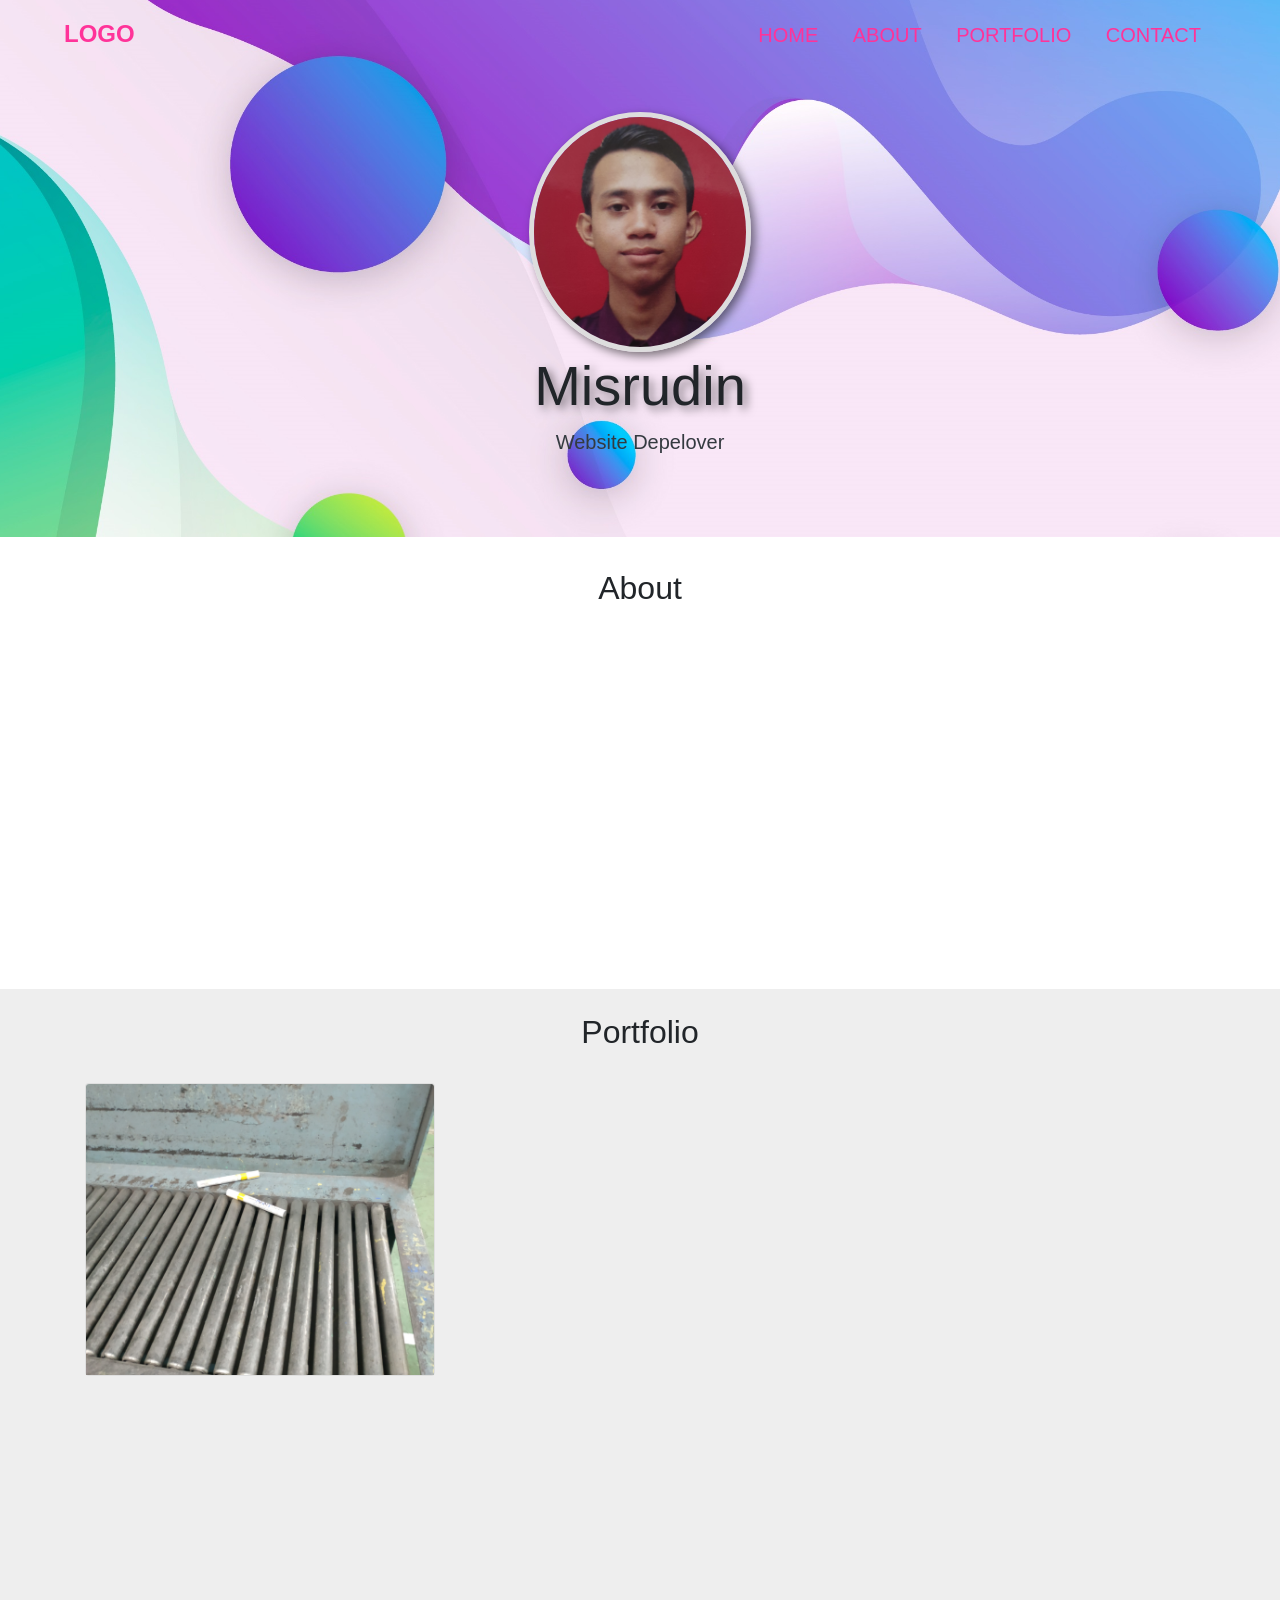
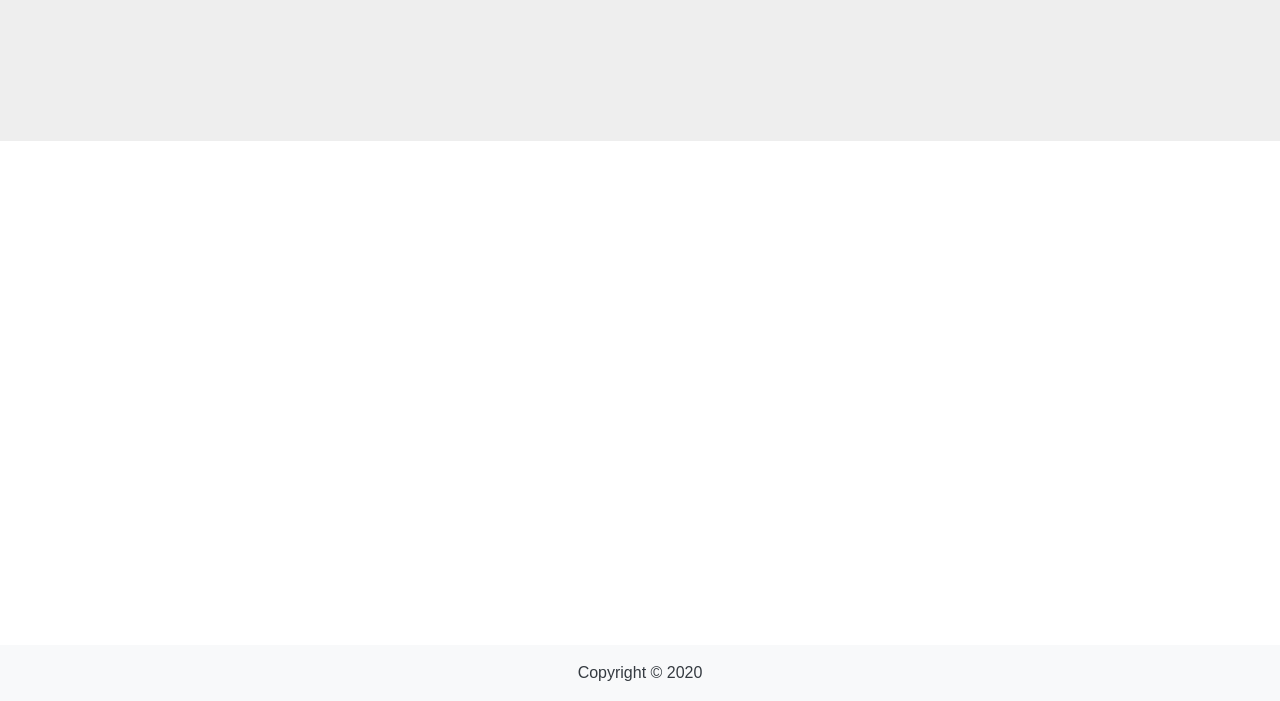
<file: index.html>
<!DOCTYPE html>
<html lang="en">
<head>
    <meta charset="UTF-8">
    <meta name="viewport" content="width=device-width, initial-scale=1.0">
    <meta http-equiv="X-UA-Compatible" content="ie=edge">
    <title>Halaman Profil</title>
        <!-- Bootstrap CSS -->
    <link rel="stylesheet" href="css/bootstrap.css">
    <!-- aswesome -->
    <link rel="stylesheet" href="css/all.css">

    <!-- google font -->
    <link href="https://fonts.googleapis.com/css?family=Lora:400,700|Montserrat:200,400,600&display=swap" rel="stylesheet">

    <!-- css my -->

    <link rel="stylesheet" href="css/style.css">
</head>
<body>

    <div class="wrapper">
        <header>
            <nav>
                <div class="menu-icon">
                    <i class="fa fa-bars fa-2x"></i>
                </div>

                <div class="logo">
                    <a href="#home">logo</a>
                </div>

                <div class="menu">
                    <ul>
                        <li><a class="tombol" href="#home">Home</a></li>
                        <li><a class="tombol" href="#about">About</a></li>
                        <li><a class="tombol" href="#portfolio">Portfolio</a></li>
                        <li><a class="tombol" href="#contact">Contact</a></li>
                    </ul>
                </div>
            </nav>

            <div class="jumbotron jumbotron-fluid" id="home">
              <div class="container text-center mt-5">
                <img src="img/aing.png" width="20%" class="rounded-circle">
                <h1 class="display-4">Misrudin</h1>
                <p class="lead text-dark">Website Depelover</p>
              </div>
            </div>

        </header>



            <section id="about" class="about">
            <div class="container">

                <div class="row mb-4">
                    <div class="col text-center">
                        <h2>About</h2>
                    </div>
                </div>

                <div class="row text-center justify-content-center">
                    <div class="col-md-5">
                        <p class="pkiri">Lorem ipsum dolor sit amet, consectetur adipisicing elit, sed do eiusmod
                        tempor incididunt ut labore et dolore magna aliqua. Ut enim ad minim veniam,
                        quis nostrud exercitation ullamco laboris nisi ut aliquip ex ea commodo
                        consequat.</p>
                    </div>
                    <div class="col-md-5">
                        <p class="pkanan">Lorem ipsum dolor sit amet, consectetur adipisicing elit, sed do eiusmod
                        tempor incididunt ut labore et dolore magna aliqua. Ut enim ad minim veniam,
                        quis nostrud exercitation ullamco laboris nisi ut aliquip ex ea commodo
                        consequat.</p>
                    </div>
                </div>

            </div>
            </section>


            <section id="portfolio" class="portfolio pb-4">
            <div class="container">
                <div class="row text-center">
                    <div class="col mb-4 pt-4">
                        <h2>Portfolio</h2>
                    </div>
                </div>

                <div class="row mb-4">
                    <div class="col-sm">
                        <div class="card">
                          <img src="img/1.jpg" class="card-img-top">
                        
                        </div>
                    </div>
                
                    <div class="col-sm">
                        <div class="card">
                          <img src="img/1.jpg" class="card-img-top">
                         
                        </div>
                    </div>

                    <div class="col-sm">
                        <div class="card">
                          <img src="img/1.jpg" class="card-img-top">
                        
                        </div>
                    </div>

                </div>

                <div class="row mb-4">
                    <div class="col-sm">
                        <div class="card">
                          <img src="img/1.jpg" class="card-img-top">
                      
                        </div>
                    </div>
                
                    <div class="col-sm">
                        <div class="card">
                          <img src="img/1.jpg" class="card-img-top">
                          
                        </div>
                    </div>

                    <div class="col-sm">
                        <div class="card">
                          <img src="img/1.jpg" class="card-img-top thumbnail">
                          
                        </div>
                    </div>

                </div>

            </div>
            </section>



            <section id="contact" class="contact py-4 mb-5">
                <div class="container">
                <div class="row text-center mb-4">
                    <div class="col">
                        <h2>Contact</h2>
                    </div>
                </div>

                <div class="row justify-content-center">
                    <div class="col-lg-4">
                        <div class="card text-white bg-primary mb-3 text-center">
                          <div class="card-body">
                            <h5 class="card-title">Contact</h5>
                            <p class="card-text">Some quick example text to build on the.</p>
                          </div>
                        </div>

                        <ul class="list-group">
                          <li class="list-group-item"><h2>Location</h2></li>
                          <li class="list-group-item">My Office</li>
                          <li class="list-group-item">Ciherang Rt 1/Rw 12</li>
                          <li class="list-group-item">Desa Limbangan</li>
                        </ul>
                    </div>
                    <div class="col-lg-6">
                        <form>
                          <div class="form-group">
                            <label for="nama">Nama</label>
                            <input type="text" class="form-control" id="nama">
                          </div>
                          <div class="form-group">
                            <label for="email">Email</label>
                            <input type="text" class="form-control" id="email">
                          </div>
                          <div class="form-group">
                            <label for="pesan">Pesan</label>
                            <textarea class="form-control" id="pesan"></textarea>
                          </div>
                          <div class="form-group">
                            <button class="btn btn-primary">Kirim</button>
                          </div>
                        </form>
                    </div>
                </div>
                </div>
            </section>

        <div class="content">
         
        </div>
    </div>


    <footer class="bg-light text-dark">
        <div class="container text-center pt-3">
        <div class="row">
            <div class="col">
                <p>Copyright &copy 2020</p>
            </div>
        </div>
        </div>
    </footer>







   
    <script src="js/jquery-3.4.1.min.js"></script>
    <script src="js/popper.min.js"></script>
    <script src="js/bootstrap.js"></script>
    <script src="js/all.js"></script>
    <script src="js/script.js"></script>
</body>
</html>
</file>
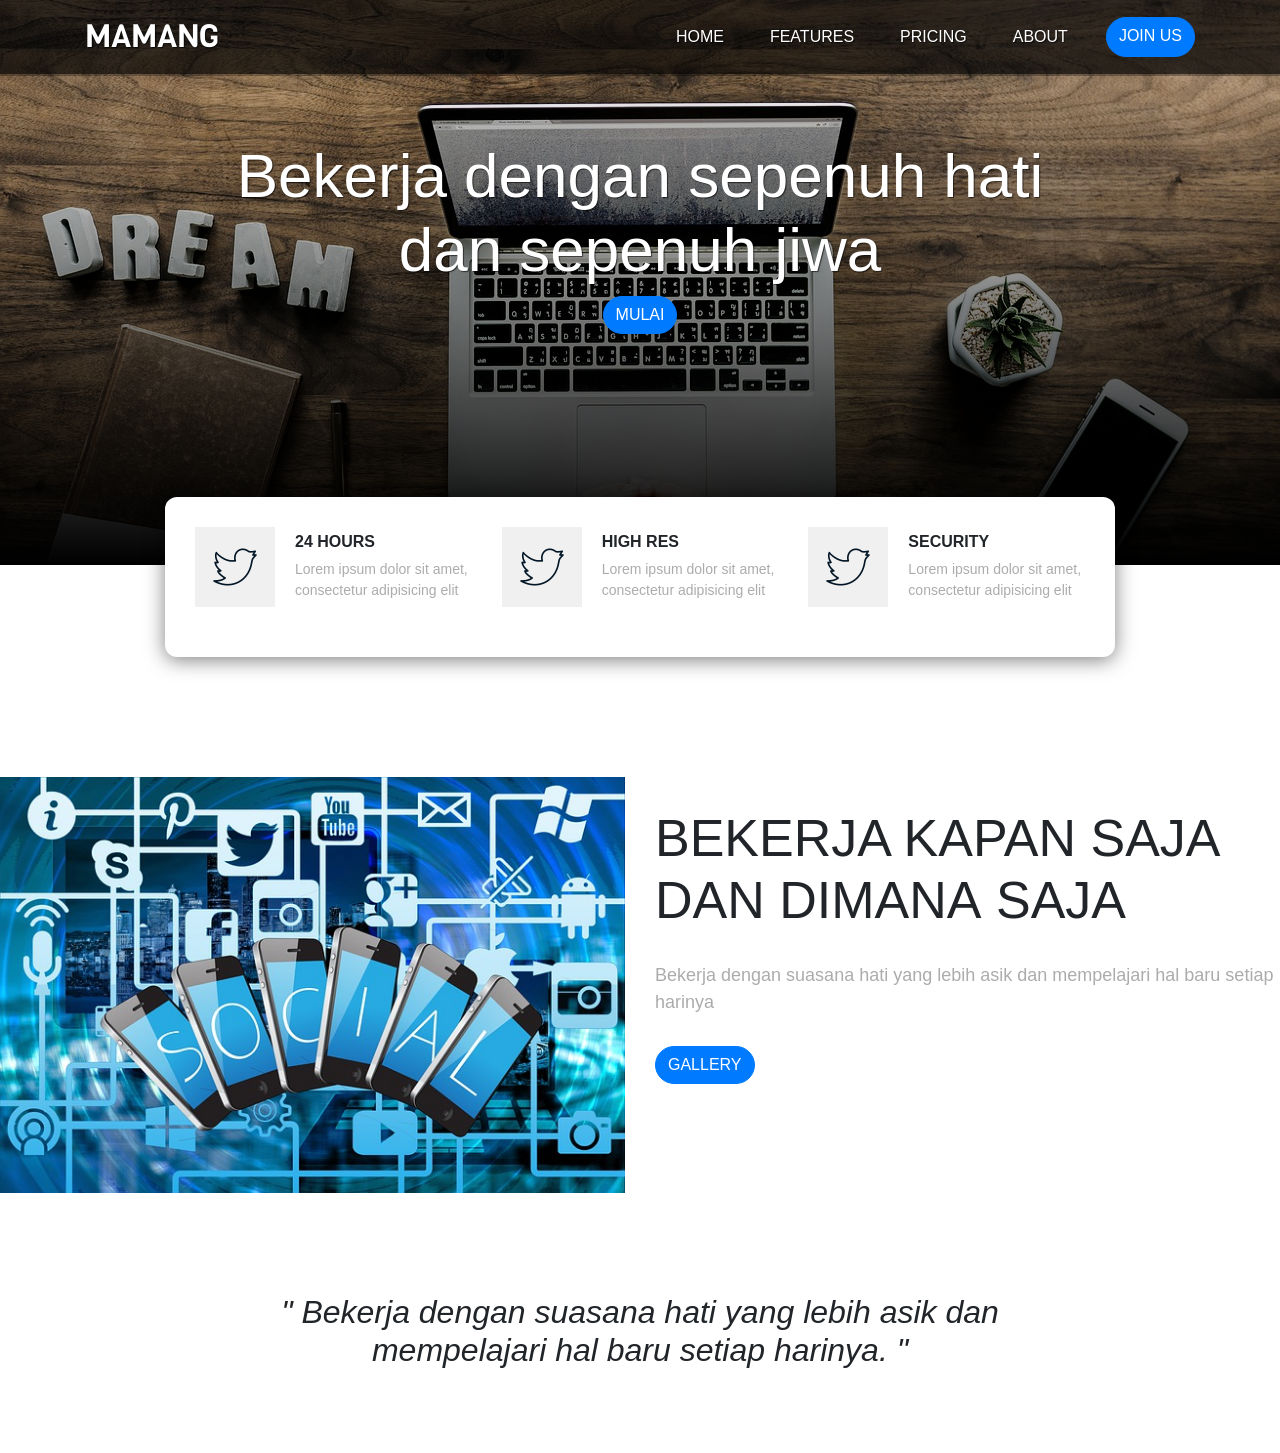
<file: webmamang/index.html>
<!doctype html>
<html lang="en">
  <head>
    <!-- Required meta tags -->
    <meta charset="utf-8">
    <meta name="viewport" content="width=device-width, initial-scale=1, shrink-to-fit=no">

    <!-- Bootstrap CSS -->
    <link rel="stylesheet" href="https://stackpath.bootstrapcdn.com/bootstrap/4.3.1/css/bootstrap.min.css" integrity="sha384-ggOyR0iXCbMQv3Xipma34MD+dH/1fQ784/j6cY/iJTQUOhcWr7x9JvoRxT2MZw1T" crossorigin="anonymous">
    <!-- font google -->
    <link href="https://fonts.googleapis.com/css?family=Viga&display=swap" rel="stylesheet">

    <!-- my css -->
    <link rel="stylesheet" href="css/style.css">


    <title>Busniess with Mamang</title>
  </head>
  <body>
    
    <!-- navbar -->
    <nav class="navbar fixed-top navbar-expand-lg navbar-light" id="menu">
      <div class="container">
        <a class="navbar-brand" href="#">MAMANG</a>
        <button class="navbar-toggler" type="button" data-toggle="collapse" data-target="#navbarNavAltMarkup" aria-controls="navbarNavAltMarkup" aria-expanded="false" aria-label="Toggle navigation">
          <span class="navbar-toggler-icon"></span>
        </button>
        <div class="collapse navbar-collapse" id="navbarNavAltMarkup">
          <div class="navbar-nav ml-auto">
            <a class="nav-item nav-link active page-scroll" href="#home">Home <span class="sr-only">(current)</span></a>
            <a class="nav-item nav-link page-scroll" href="#fitur">Features</a>
            <a class="nav-item nav-link page-scroll" href="#">Pricing</a>
            <a class="nav-item nav-link page-scroll" href="#">About</a>
            <a class="tombol btn btn-primary" href="#">Join Us</a>
           
          </div>
        </div>
  </div>
</nav>
    <!-- akhir navbar -->


    <!-- jumbotron -->
    <section id="home">
        <div class="jumbotron jumbotron-fluid">
        <div class="container">
          <h1 class="display-4">Bekerja dengan sepenuh <span>hati</span><br> dan sepenuh <span>jiwa</span></h1>
          <a href="" class="btn btn-primary tombol">Mulai</a>
        </div>
      </div>
    <!-- akhir jumbotron -->

    <!-- container -->
    <div class="container">

      <!-- info panel -->
          <div class="row justify-content-center">
            <div class="col-10 info-panel">
              <div class="row">

                  <div class="col-lg">
                    <img src="img/lg.png" alt="asu" class="float-left">
                    <h4>24 Hours</h4>
                    <p>Lorem ipsum dolor sit amet, consectetur adipisicing elit</p>
                  </div>

                  <div class="col-lg">
                    <img src="img/lg.png" alt="asu" class="float-left">
                    <h4>High Res</h4>
                    <p>Lorem ipsum dolor sit amet, consectetur adipisicing elit</p>
                  </div>

                <div class="col-lg">
                  <img src="img/lg.png" alt="asu" class="float-left">
                  <h4>Security</h4>
                  <p>Lorem ipsum dolor sit amet, consectetur adipisicing elit</p>
                </div>

              </div>
            </div>
          </div>
          </section>
      <!-- ahir info panel -->

      <!-- working space -->
      <section id="fitur">
      <div class="row workingspace">
        <div class="col-lg-6">
          <img src="img/workingspace.jpg" alt="working space" class="img-fluid">
        </div>
        <div class="col-lg-6">
          <h3>Bekerja <span>kapan</span> saja dan <span>Dimana</span> Saja</h3>
          <p>Bekerja dengan suasana hati yang lebih asik dan mempelajari hal baru setiap harinya</p>
          <a href="" class="btn btn-primary tombol">Gallery</a>
        </div>
      </div>
      </section>
      <!-- ahir working space -->

      <!-- textimonial -->
      <section class="testimonial">
        <div class="row justify-content-center">
          <div class="col-lg-8">
            <h5>" Bekerja dengan suasana hati yang lebih asik dan mempelajari hal baru setiap harinya. "
            </h5>
          </div>
        </div>
      </section>

      <!-- testimonial ahir -->




      <!-- footer -->

      <!-- footer ahir -->

    </div>
    <!-- ahir container -->




    <!-- Optional JavaScript -->
    <!-- jQuery first, then Popper.js, then Bootstrap JS -->
    <script src="https://code.jquery.com/jquery-3.3.1.slim.min.js" integrity="sha384-q8i/X+965DzO0rT7abK41JStQIAqVgRVzpbzo5smXKp4YfRvH+8abtTE1Pi6jizo" crossorigin="anonymous"></script>
    <script src="js/jquery.easing.1.3.js"></script>
    <script src="https://cdnjs.cloudflare.com/ajax/libs/popper.js/1.14.7/umd/popper.min.js" integrity="sha384-UO2eT0CpHqdSJQ6hJty5KVphtPhzWj9WO1clHTMGa3JDZwrnQq4sF86dIHNDz0W1" crossorigin="anonymous"></script>
    <script src="https://stackpath.bootstrapcdn.com/bootstrap/4.3.1/js/bootstrap.min.js" integrity="sha384-JjSmVgyd0p3pXB1rRibZUAYoIIy6OrQ6VrjIEaFf/nJGzIxFDsf4x0xIM+B07jRM" crossorigin="anonymous"></script>
    <script src="js/style.js"></script>
  </body>
</html>
</file>
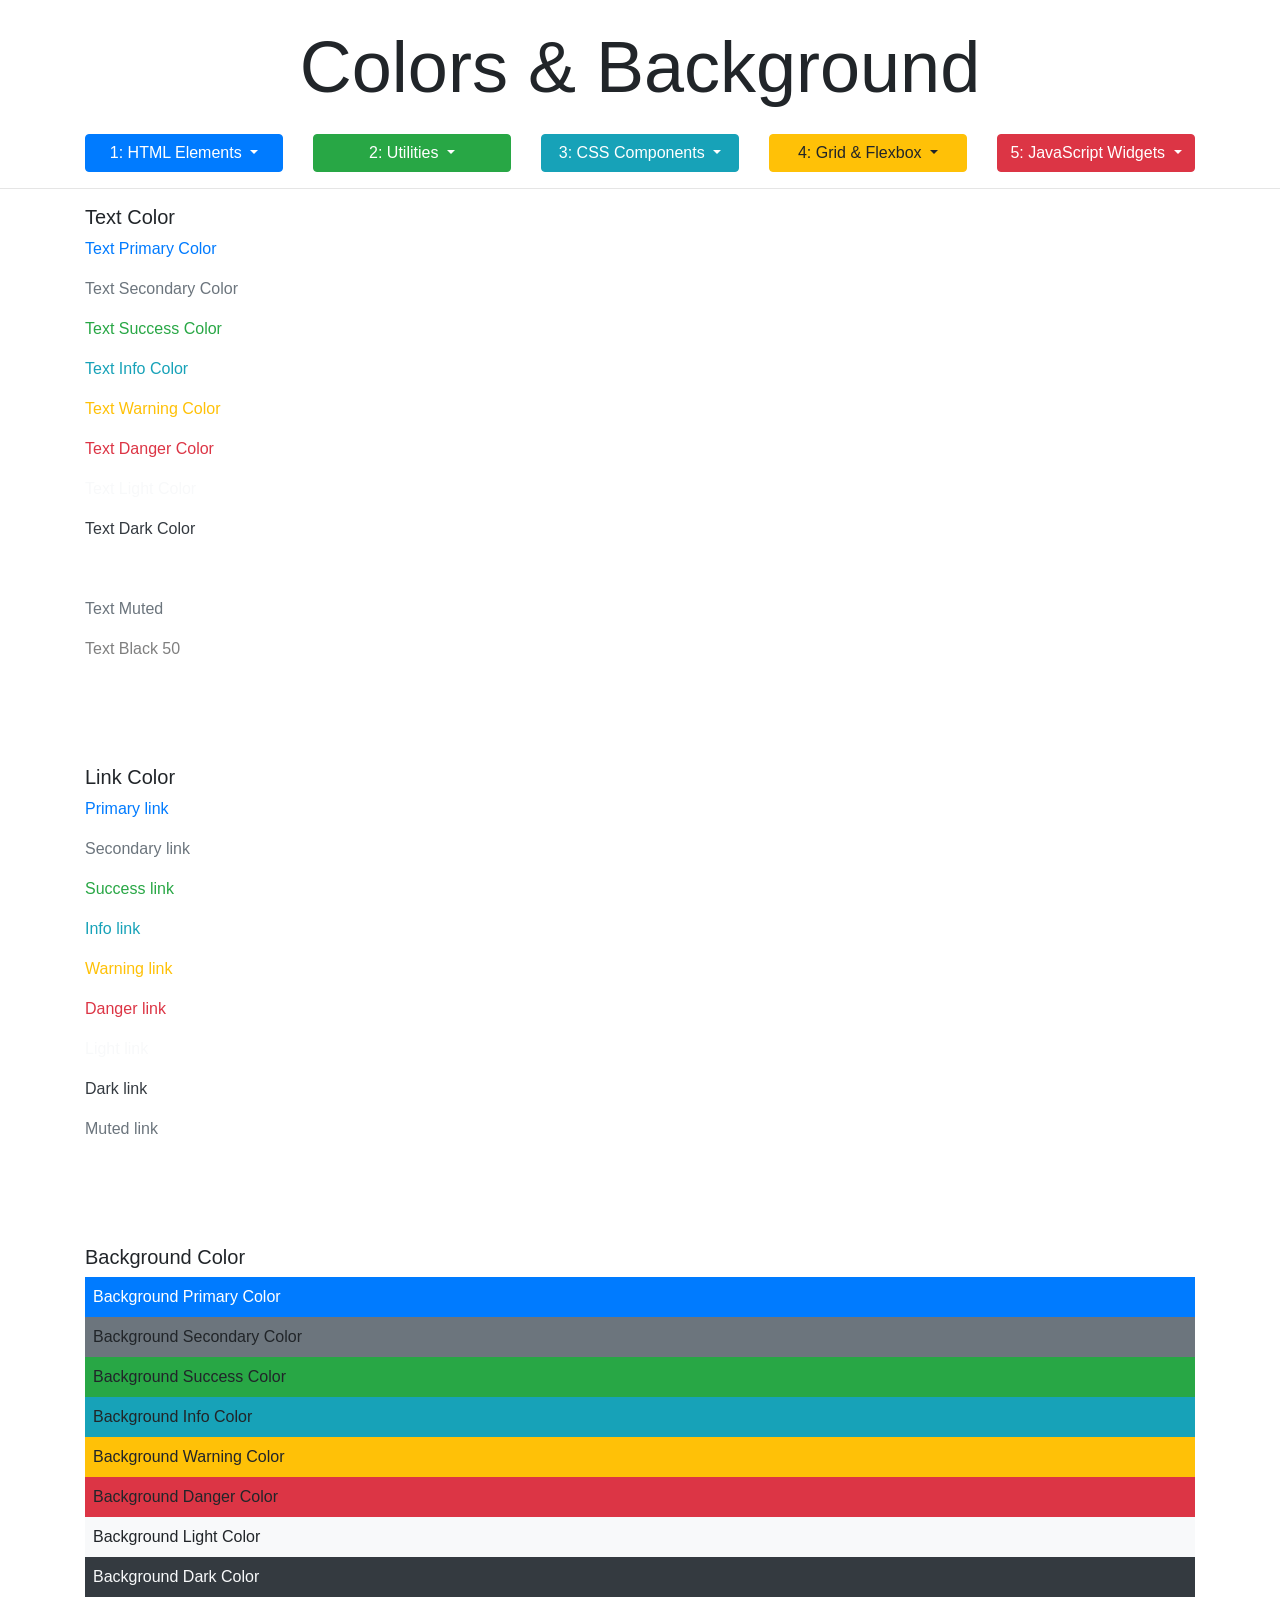
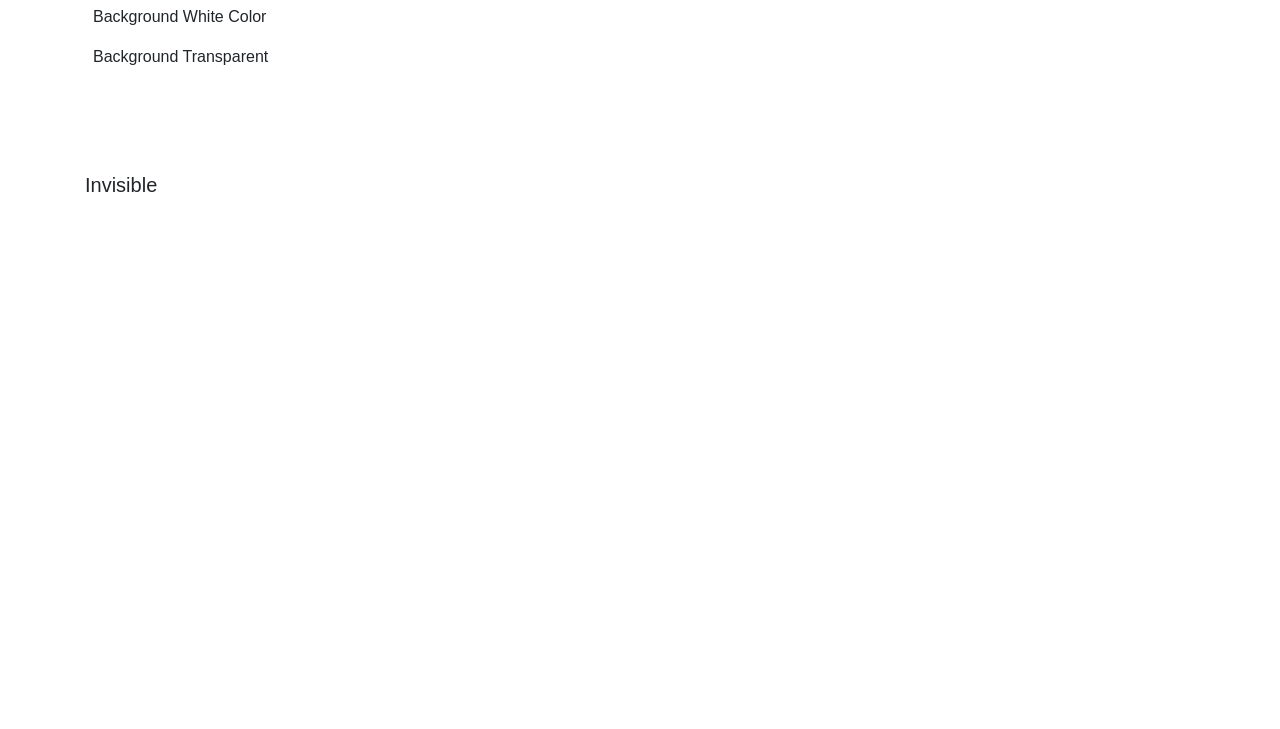
<file: 2_4_colors_background.html>
<!DOCTYPE html>
<html lang="en">

<head>
  <meta charset="UTF-8">
  <meta name="viewport" content="width=device-width, initial-scale=1.0">
  <meta http-equiv="X-UA-Compatible" content="ie=edge">
  <link rel="stylesheet" href="https://stackpath.bootstrapcdn.com/bootstrap/4.3.1/css/bootstrap.min.css" integrity="sha384-ggOyR0iXCbMQv3Xipma34MD+dH/1fQ784/j6cY/iJTQUOhcWr7x9JvoRxT2MZw1T" crossorigin="anonymous">

  <title>Belajar Bootstrap</title>
</head>

<body>
  <header>
    <h1 class="display-3 text-center my-4">Colors & Background</h1>
    <div class="container">
      <div class="row">
        <div class="col-md">
          <div class="dropdown">
            <button class="btn btn-primary btn-block dropdown-toggle" type="button" data-toggle="dropdown">
              1: HTML Elements
            </button>
            <div class="dropdown-menu">
              <a class="dropdown-item" href="1_2_basic_typography.html">1.2 Basic Typography</a>
              <a class="dropdown-item" href="1_3_image_figures.html">1.3 Image & Figures</a>
              <a class="dropdown-item" href="1_4_tables.html">1.4 Tables</a>
              <a class="dropdown-item" href="1_5_code.html">1.5 Code</a>
            </div>
          </div>
        </div>
        <div class="col-md">
          <div class="dropdown">
            <button class="btn btn-success btn-block dropdown-toggle" type="button" data-toggle="dropdown">
              2: Utilities
            </button>
            <div class="dropdown-menu">
              <a class="dropdown-item" href="2_2_text_alignment_display.html">2.2 Text Alignment & Display</a>
              <a class="dropdown-item" href="2_3_floats_position.html">2.3 Floats & Position</a>
              <a class="dropdown-item active" href="2_4_colors_background.html">2.4 Colors & Background</a>
              <a class="dropdown-item" href="2_5_spacing_sizing.html">2.5 Spacing & Sizing</a>
              <a class="dropdown-item" href="2_6_border_shadow.html">2.6 Border & Shadow</a>
            </div>
          </div>
        </div>
        <div class="col-md">
          <div class="dropdown">
            <button class="btn btn-info btn-block dropdown-toggle" type="button" data-toggle="dropdown">
              3: CSS Components
            </button>
            <div class="dropdown-menu">
              <a class="dropdown-item" href="3_2_buttons.html">3.2 Buttons</a>
              <a class="dropdown-item" href="3_3_nav_navbar.html">3.3 Nav & Navbar</a>
              <a class="dropdown-item" href="3_4_jumbotron.html">3.4 Jumbotron</a>
              <a class="dropdown-item" href="3_5_list_groups_badges.html">3.5 List Groups & Badges</a>
              <a class="dropdown-item" href="3_6_form_inputs.html">3.6 Form & Inputs</a>
              <a class="dropdown-item" href="3_7_input_groups.html">3.7 Input Groups</a>
              <a class="dropdown-item" href="3_8_alerts_progress.html">3.8 Alerts & Progress</a>
              <a class="dropdown-item" href="3_9_pagination.html">3.9 Pagination</a>
              <a class="dropdown-item" href="3_10_cards.html">3.10 Cards</a>
            </div>
          </div>
        </div>
        <div class="col-md">
          <div class="dropdown">
            <button class="btn btn-warning btn-block dropdown-toggle" type="button" data-toggle="dropdown">
              4: Grid & Flexbox
            </button>
            <div class="dropdown-menu">
              <a class="dropdown-item" href="4_2_container_row_column.html">4.2 Container, Row & Column</a>
              <a class="dropdown-item" href="4_3_responsive_breakpoints.html">4.3 Responsive Breakpoints</a>
              <a class="dropdown-item" href="4_4_grid_system.html">4.4 Grid System</a>
              <a class="dropdown-item" href="4_5_grid_alignment.html">4.5 Grid Alignment</a>
              <a class="dropdown-item" href="4_6_flexbox.html">4.6 Flexbox</a>
            </div>
          </div>
        </div>
        <div class="col-md">
          <div class="dropdown">
            <button class="btn btn-danger btn-block dropdown-toggle" type="button" data-toggle="dropdown">
              5: JavaScript Widgets
            </button>
            <div class="dropdown-menu">
              <a class="dropdown-item" href="5_2_carousel.html">5.2 Carousel</a>
              <a class="dropdown-item" href="5_3_collapse.html">5.3 Collapse</a>
              <a class="dropdown-item" href="5_4_dropdowns.html">5.4 Dropdowns</a>
              <a class="dropdown-item" href="5_5_popovers.html">5.5 Popovers</a>
              <a class="dropdown-item" href="5_6_modals.html">5.6 Modals</a>
            </div>
          </div>
        </div>
      </div>
    </div>
    <hr>
  </header>

<!--#################### MULAI ######################-->
  <div class="container">

    <h5>Text Color</h5>
    <p class="text-primary">Text Primary Color</p>
    <p class="text-secondary">Text Secondary Color</p>
    <p class="text-success">Text Success Color</p>
    <p class="text-info">Text Info Color</p>
    <p class="text-warning">Text Warning Color</p>
    <p class="text-danger">Text Danger Color</p>
    <p class="text-light">Text Light Color</p>
    <p class="text-dark">Text Dark Color</p>
    <p class="text-white">Text White Color</p>
    <p class="text-muted">Text Muted</p>
    <p class="text-black-50">Text Black 50</p>
    <p class="text-white">Text White 50</p>

    <br><br>

    <h5>Link Color</h5>
    <p>
        <a href="#" class="text-primary">Primary link</a>
    </p>
    <p>
        <a href="#" class="text-secondary">Secondary link</a>
    </p>
    <p>
        <a href="#" class="text-success">Success link</a>
    </p>
    <p>
        <a href="#" class="text-info">Info link</a>
    </p>
    <p>
        <a href="#" class="text-warning">Warning link</a>
    </p>
    <p>
        <a href="#" class="text-danger">Danger link</a>
    </p>
    <p>
        <a href="#" class="text-light">Light link</a>
    </p>
    <p>
        <a href="#" class="text-dark">Dark link</a>
    </p>
    <p>
        <a href="#" class="text-muted">Muted link</a>
    </p>
    <p>
        <a href="#" class="text-white">White link</a>
    </p>

    <br><br>

    <h5>Background Color</h5>
    <div class="p-2 bg-primary text-white">Background Primary Color</div>
    <div class="p-2 bg-secondary">Background Secondary Color</div>
    <div class="p-2 bg-success">Background Success Color</div>
    <div class="p-2 bg-info">Background Info Color</div>
    <div class="p-2 bg-warning">Background Warning Color</div>
    <div class="p-2 bg-danger">Background Danger Color</div>
    <div class="p-2 bg-light">Background Light Color</div>
    <div class="p-2 bg-dark text-light">Background Dark Color</div>
    <div class="p-2 bg-white">Background White Color</div>
    <div class="p-2 bg-transparent">Background Transparent</div>

    <br><br><br><br>

    <h5>Invisible</h5>
    <p class="invisible">Hello</p>

  </div>
<!--#################### AKHIR ######################-->



  <div style="margin-top:500px;"></div>

  <script src="https://code.jquery.com/jquery-3.3.1.slim.min.js" integrity="sha384-q8i/X+965DzO0rT7abK41JStQIAqVgRVzpbzo5smXKp4YfRvH+8abtTE1Pi6jizo"
    crossorigin="anonymous"></script>
  <script src="https://cdnjs.cloudflare.com/ajax/libs/popper.js/1.14.3/umd/popper.min.js" integrity="sha384-ZMP7rVo3mIykV+2+9J3UJ46jBk0WLaUAdn689aCwoqbBJiSnjAK/l8WvCWPIPm49"
    crossorigin="anonymous"></script>
  <script src="https://stackpath.bootstrapcdn.com/bootstrap/4.1.1/js/bootstrap.min.js" integrity="sha384-smHYKdLADwkXOn1EmN1qk/HfnUcbVRZyYmZ4qpPea6sjB/pTJ0euyQp0Mk8ck+5T"
    crossorigin="anonymous"></script>
</body>

</html>
</file>
<file: css/style.css>
html, body{
	margin:0;
	padding: 0;
	width: 100%;
}

header{
	width: 100%;
	min-height: 200px;
/*	background: url(./bg.jpg) no-repeat 50% 50%;
	background-size: cover;*/
	background-color: #111;
}


.logo{
	position: fixed;
	float: left;
	margin:16px 5%;
	color: #f39;
	font-weight: bold;
	text-transform: uppercase;
	font-size: 24px;

}

.logo a{
	text-decoration: none;
	color: #f39;
}

nav{
	position: fixed;
	width: 100%;
	z-index: 999;

}

nav ul{
	list-style: none;
	background: rgba(0,0,0,0);
	overflow: hidden;
	color: white;
	padding: 0;
	text-align: right;
	margin:0;
	transition:1s;
	padding-right: 5%; 
}

nav.black ul{
	background: #fff;
	box-shadow: -1px -7px 20px 0px #888;
}

nav ul li{
	display: inline-block;
	padding: 20px 15px;
}

nav ul li a{
	text-transform: uppercase;
	text-decoration: none;
	color: #f39;
	font-size: 20px;
}

nav ul li a:hover,nav ul li a:active{
	text-decoration: none;
	color: #f12;

}

.menu-icon{
	width: 100%;
	background:#000;
	text-align: right;
	box-sizing: border-box;
	padding: 15px 24px;
	cursor: pointer;
	color: #fff;
	display: none;
}

section{
	min-height: 420px;
}


.footer{
	height: 100px;
	line-height: 100px;
}

.jumbotron{
	background: url(../img/bg.png);
	background-size: cover;
	overflow: hidden;
	background-repeat: no-repeat;
	
}

.jumbotron img{
	border:5px solid #ddd;
	box-shadow: 4px 4px 10px rgba(0,0,0,.5)
}

.jumbotron h1, jumbotron p{
	text-shadow: 4px 4px 10px rgba(0,0,0,.5)
}

.portfolio{
	background-color: #eee;
}

.portfolio .card{
	opacity: 0;
	transform: translate(0px, -50px);
	transition: 1s;
}

.portfolio .card.muncul{
	opacity: 1;
	transform: translate(0,0);
}

.pkiri, .pkanan{
	opacity: 0;
	transform: translate(-50px,0);
	transition: 2s;
}

.pkanan{
	transform: translate(50px,0);
}

.pkiri.pmuncul, .pkanan.pmuncul{
	opacity: 1;
	transform: translate(0,0);
}

.contact{
	opacity: 0;
	transform: translate(0, 40px);
	transition: 2s;
}

.contact.cmuncul{
	opacity: 1;
	transform: translate(0,0);
}

@media(max-width: 600px){

	.logo{
		position: fixed;
		top: 0;
		margin-top: 16px;
	}
	nav ul{
		max-height: 0px;
		background: #000;
		margin: 0;
	}

	nav.black ul{
		background: #fff;
		box-shadow: -1px -7px 20px 0px #888;
	}

	.showing{
		max-height: 20em;
	}

	nav ul li{
		box-sizing: border-box;
		width: 100%;
		padding: 24px 0;
		text-align: center;
	}

	.menu-icon{
		display: block;
	}

	.jumbotron img{
	border:2px solid #ddd;
	box-shadow: 2px 2px 20px rgba(0,0,0,.2)
	}





}
</file>
<file: webmamang/css/style.css>
/*navbar*/
.navbar{
	position: fixed;
	z-index: 9999;
	color: black;
	background-color: rgba(255, 255, 255, 0.9);

}
.navbar-brand {
	font-family: viga;
	font-size: 32px;
}




/*jumbbotron*/
.jumbotron{
	background-image: url(../img/bg.jpg);
	background-size: cover;
	height: 540px;
	text-align: center;
	position: relative;
}
.jumbotron .container{
	z-index: 1;
	position: relative;
}

.jumbotron .display-4{
	color: white;
	margin-top: 150px;
	font-weight: 200;
	text-shadow: 1px 1px 1px rgba(0, 0, 0, 0.6);
	font-size: 31px;

}

.jumbotron::after{
	content: '';
	display: block;
	width: 100%;
	height:80%;
	background-image: linear-gradient(to top, rgba(0, 0, 0, 1), rgba(0, 0, 0 ,0));
	position: absolute;
	bottom: 0;
}

.jumbotron .display-4 span{
	font-weight: 500;
	margin-bottom: 30px;
}

/*info panel*/

.info-panel{
	box-shadow: 0 3px 20px rgba(0, 0, 0, 0.5);
	border-radius: 12px;
	margin-top: -100px;
	background-color: white;
	padding: 30px;

}

.info-panel img{
	width: 80px;
	height: 80px;
	margin-right: 20px;
	margin-bottom: 20px;


}

.info-panel h4{
	font-size: 16px;
	text-transform: uppercase;
	font-weight: bold;
	margin-top: 5px;
}

.info-panel p{
	font-size: 14px;
	color: #acacac;
	font-weight: 200;
}


/*working space*/

.workingspace{
	margin-top: 120px;
	text-align: center;
}

.workingspace h3{
	font-size: 52px;
	font-weight: 200;
	text-transform: uppercase;
	margin-top: 30px
}

.workingspace h3 span{
	font-weight: 500;
}

.workingspace p{
	font-size: 18px;
	color: #acacac;
	font-weight: 200;
	margin: 30px 0;
}


/*testimonial*/

.testimonial{
	margin-top: 100px;
}

.testimonial h5{
	text-align: center;
	font-weight: 200;
	font-style: italic;
	font-size: 24px;
}




/*utility*/
.tombol{
	text-transform: uppercase;
	border-radius: 40px;
}



/*desktop version*/
@media (min-width: 992px) {

	.navbar{
	position: fixed;
	z-index: 9999;
	color: black;
	background-color: rgba(0, 0, 0, 0.7);
	box-shadow: 0px 2px 0px rgba(0, 0, 0, 0.3);

	}

	.navbar-brand, .nav-link{
		color: white !important;
		text-shadow: 1px 1px 1px rgba(0, 0, 0, 0.7);
	}

	.nav-link {
	text-transform: uppercase;
	margin-right: 30px;
	}

	.nav-link:hover::after{
		content: '';
		display: block; 
		border-bottom: 3px solid #0b63dc;
		width: 50%;
		margin:auto;
		padding-bottom: 5px;
		margin-bottom: -8px;
	}
	.jumbotron{
		margin-top: -75px;
		height: 640px;

	}

	.jumbotron .display-4{
		font-size: 62px;
	}

	.workingspace{
	text-align: left;
	}
	
	.testimonial h5{
	font-size: 32px;
	}
}
</file>
